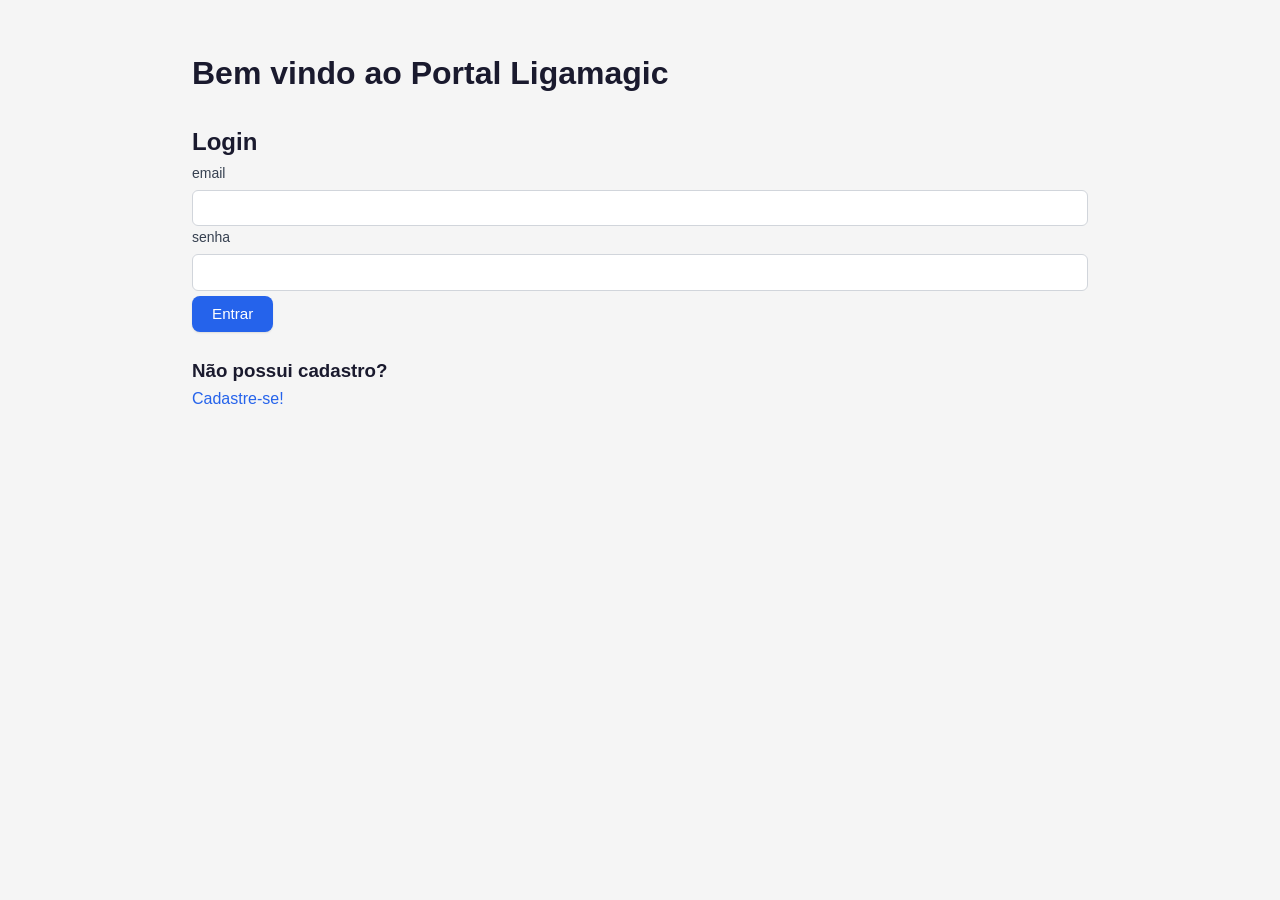
<file: frontend/index.html>
<html>
    <head>
        <meta charset="UTF-8">
        <title>Portal Ligamagic</title>
        <link rel="stylesheet" href="./css/reset.css">
        <link rel="stylesheet" href="./css/style.css">
    </head>
    <body>
        <main>
            <div>
                <h1>Bem vindo ao Portal Ligamagic</h1>
            </div>
            <div>
                <h2>Login</h2>
                <form class="main-form login-form">
                    <div>
                        <label for="email">email</label>
                        <input name="email" type="email">
                    </div>
                    <div>
                        <label for="password">senha</label>
                        <input name="password" type="password">
                    </div>
                    <button id="loginSubmitButton" type="submit" data-action="login">Entrar</button>
                </form>
            </div>
            <div class="loader hidden">
                <h4>Carregando...</h4>
            </div>
            <div>
                <h3>Não possui cadastro?</h3>
                <a href="./signin.html">Cadastre-se!</a>
            </div>
        </main>
    </body>
    
    <script type="module" src="./js/main.js"></script>
    <script type="module" src="./js/login_signin.js"></script>
</html>
</file>
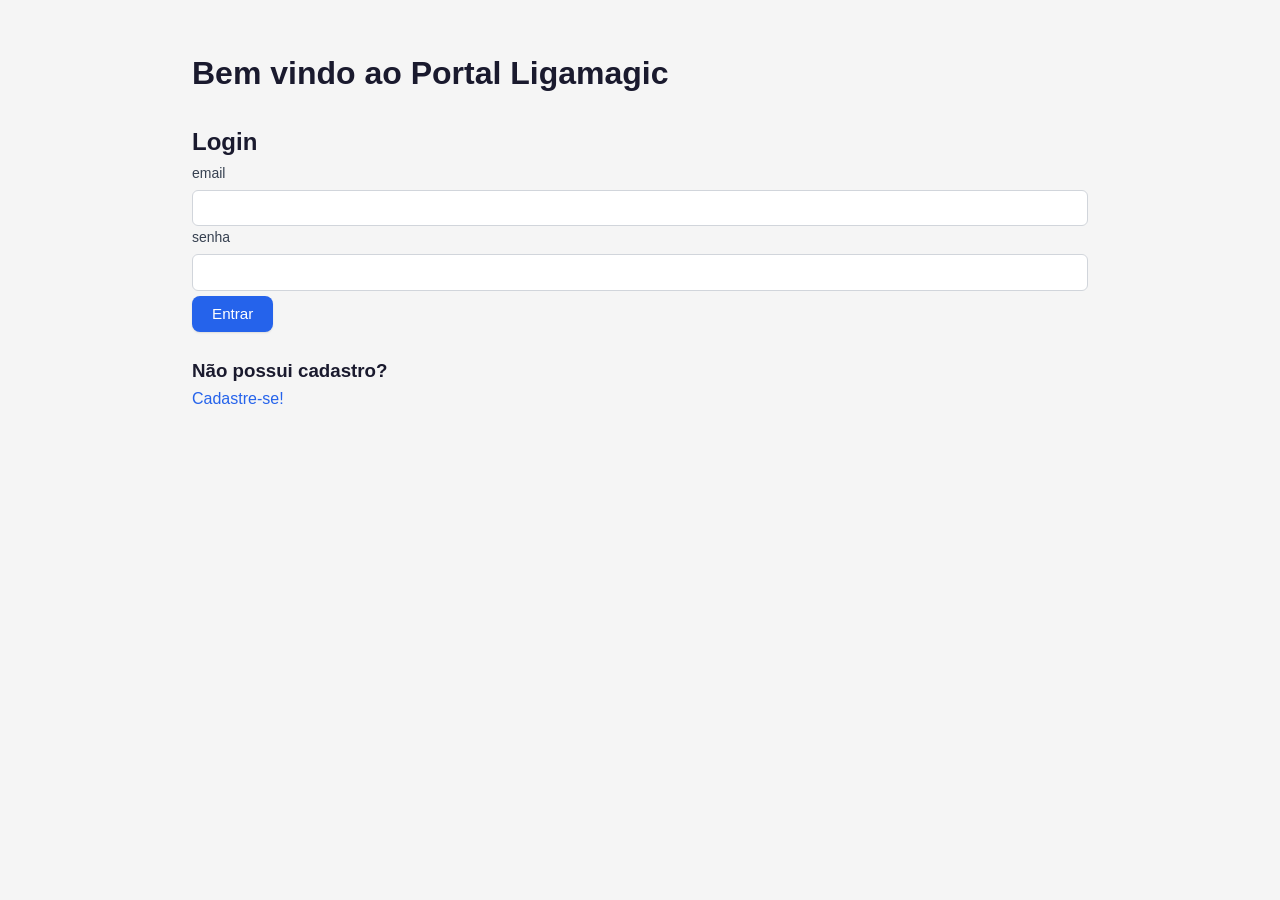
<file: frontend/card.html>
<html>
    <head>
        <meta charset="UTF-8">
        <title>Portal Ligamagic - Gestão de carta</title>
        <link rel="stylesheet" href="./css/reset.css">
        <link rel="stylesheet" href="./css/style.css">
    </head>
    <body>
        <nav>
            <h2 id="pageTitle">Adicionar nova carta</h2>
            <div class="nav-actions">
                <a href="./dashboard.html">Lista de cartas</a>
                <button id="logout-button" type="button">Sair</button>
            </div>
        </nav>
        <main>
            <div>
                <form id="newCardForm">
                    <div>
                        <input name="id" type="hidden">
                    </div>
                    <div>
                        <label for="name_pt">nome em Português</label>
                        <input name="name_pt"type="text">
                    </div>
                    <div>
                        <label for="name_en">nome em Inglês</label>
                        <input name="name_en"type="text">
                    </div>
                    <div>
                        <label for="card_game">Card Game</label>
                        <select name="card_game">
                            <option></option>
                            <option value="magic">Magic: The Gathering</option>
                            <option value="pokemon">Pokémon</option>
                            <option value="yugioh">Yu-Gi-Oh!</option>
                        </select>
                    </div>
                    <div class="select-blocks">
                        <label for="card_set">Edições</label>
                        <select name="card_set">
                            
                        </select>
                    </div>
                    <div class="select-blocks">
                        <label for="rarity">Raridade</label>
                        <select name="rarity">
                        </select>
                    </div>

                    <div class="image-row">
                        <div id="imagePreview" class="hidden">
                            <label for="image" >Imagem atual</label>
                            <img  style="max-width:120px" >
                        </div>
                        <div id="newImagePreview" class="hidden">
                            <label for="image" >Nova Imagem</label>
                            <img  style="max-width:120px" >
                        </div>
                        <div>
                            <label for="image">Imagem</label>
                            <input name="image" type="file" accept=".jpg,.jpeg,.png,.webp,.gif">
                        </div>
                    </div>
                    
                    <button id="submitNewCardButton" type="submit" disabled="true">Salvar</button>
                    
                </form>
                
                <div id="infoDiv" class="loader hidden">
                    <span id="warningText" class=""></span>
                </div>
            </div>
        </main>
    </body>
    
    <script type="module" src="./js/main.js"></script>
    <script type="module" src="./js/card_admin.js"></script>
</html>
</file>
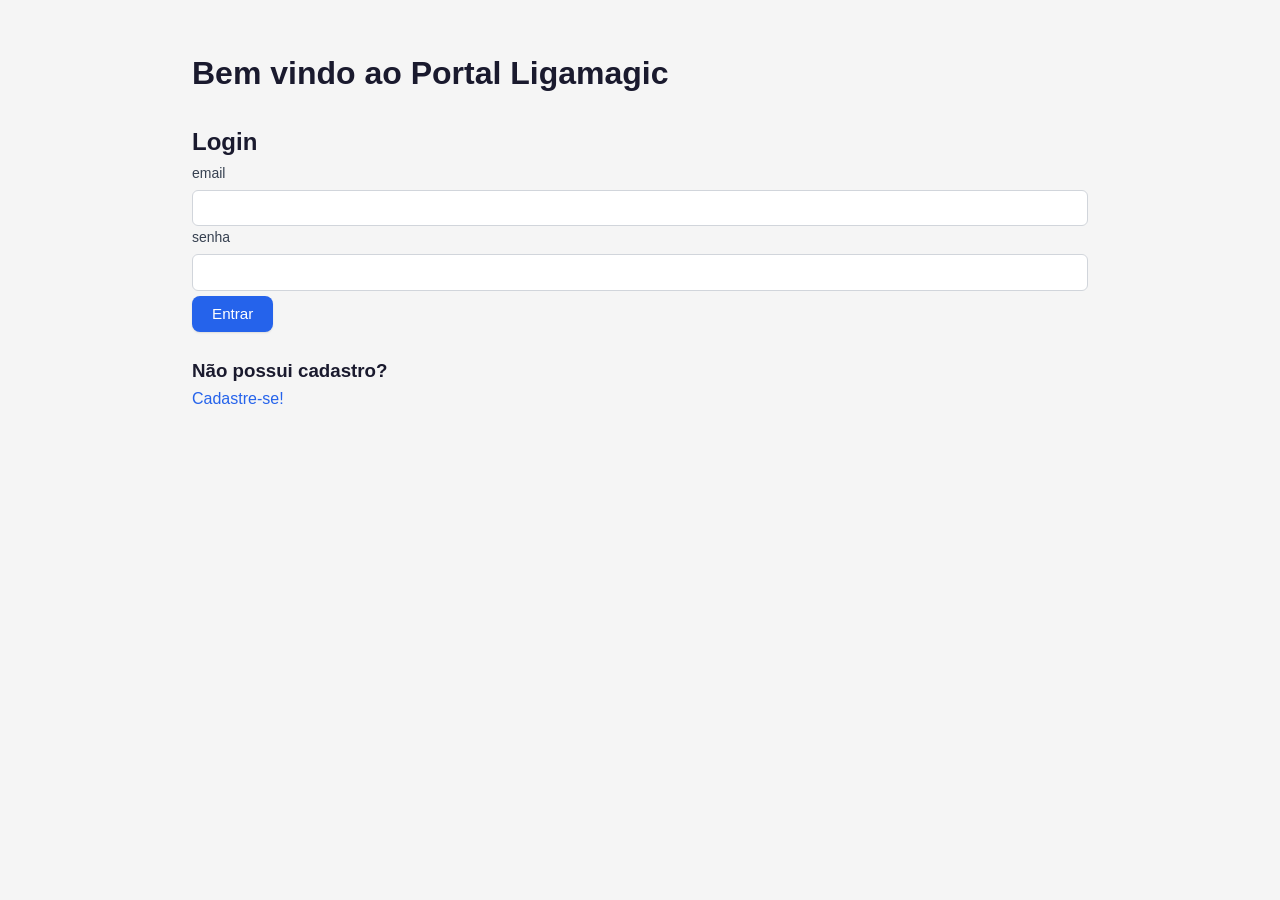
<file: frontend/dashboard.html>
<html>
    <head>
        <meta charset="UTF-8">
        <title>Portal Ligamagic - Dashboard</title>
        <link rel="stylesheet" href="./css/reset.css">
        <link rel="stylesheet" href="./css/style.css">
    </head>
    <body>
        <nav>
            <h1>Bem vindo ao Portal Ligamagic</h1>
            <div class="nav-actions">
                <a href="./card.html">Adicionar carta</a>
                <button id="logout-button" type="button">Sair</button>
            </div>
        </nav>
        <main>
            <div>
                
            </div>
            <div>
                <h2>Lista de cartas</h2>
                <div>
                    
                </div>
                <div>
                    <table id="cardListTable">
                        <thead>
                            <tr>
                                <th scope="col">Nome (Português)</th>
                                <th scope="col">Nome (Inglês)</th>
                                <th scope="col">Card Game</th>
                                <th scope="col">Edição</th>
                                <th scope="col">Raridade</th>
                                <th scope="col">Imagem</th>
                                <th scope="col">Editar</th>
                                <th scope="col">Excluir</th>
                            </tr>
                        </thead>
                        <tbody>
                            
                        </tbody>
                        <tfoot>
                            <tr>
                                <th scope="row"></th>
                                <td id="totalCount">Total: </td>
                            </tr>
                        </tfoot>
                    </table>
                </div>
            </div>
            <div id="deleteModal" class="hidden">
                <div class="modal-content">
                    <nav><button type="button" id="closeModalButton">X</button></nav>
                    <form id="deleteForm">
                        <label for="id">Deseja realmente apagar a carta?</label>
                        <input type="hidden" name="id">
                        <span>Essa ação não pode ser desfeita</span>
    
                        <button type="submit" disabled="true">Sim</button>
                    </form>
                    <div>
                        <span id="infoMessage""></span>
                    </div>
                </div>
            </div>
        </main>
    </body>
    
    <script type="module" src="./js/main.js"></script>
    <script type="module" src="./js/dashboard.js"></script>
</html>
</file>
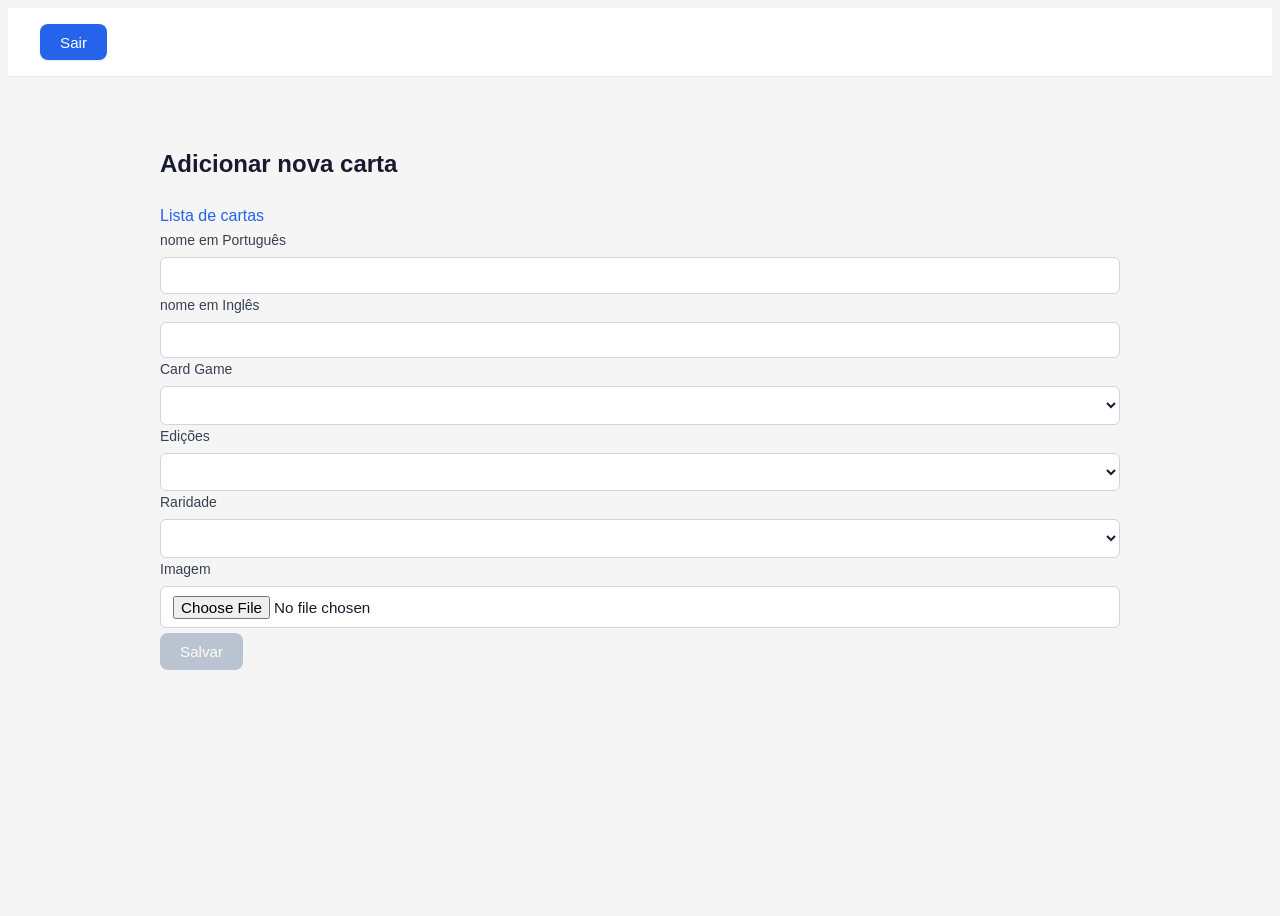
<file: frontend/new_card.html>
<html>
    <head>
        <meta charset="UTF-8">
        <title>Portal Ligamagic - Nova Carta</title>
        <link rel="stylesheet" href="./css/style.css">
    </head>
    <body>
        <nav>
            <button id="logout-button" type="button">Sair</button>
        </nav>
        <main>
            <div>
                <h2>Adicionar nova carta</h2>
                <div>
                    <a href="./dashboard.html">Lista de cartas</a>
                </div>
                <div>
                    <form id="newCardForm">
                        <div>
                            <label for="name_pt">nome em Português</label>
                            <input name="name_pt"type="text">
                        </div>
                        <div>
                            <label for="name_en">nome em Inglês</label>
                            <input name="name_en"type="text">
                        </div>
                        <div>
                            <label for="card_game">Card Game</label>
                            <select name="card_game">
                                <option></option>
                                <option value="magic">Magic: The Gathering</option>
                                <option value="pokemon">Pokémon</option>
                                <option value="yugioh">Yu-Gi-Oh!</option>
                            </select>
                        </div>
                        <div class="select-blocks">
                            <label for="card_set">Edições</label>
                            <select name="card_set">
                                
                            </select>
                        </div>
                        <div class="select-blocks">
                            <label for="rarity">Raridade</label>
                            <select name="rarity">
                            </select>
                        </div>
                        <div>
                            <label for="image">Imagem</label>
                            <input name="image" type="file">
                        </div>
                        <div>
                            <button id="submitNewCardButton" type="submit" disabled="true">Salvar</button>
                        </div>
                    </form>
                </div>
                <div id="infoDiv">
                    <span id="warningText" class=""></span>
                </div>
            </div>
        </main>
    </body>
    
    <script type="module" src="./js/main.js"></script>
    <script type="module" src="./js/new_card.js"></script>
</html>
</file>
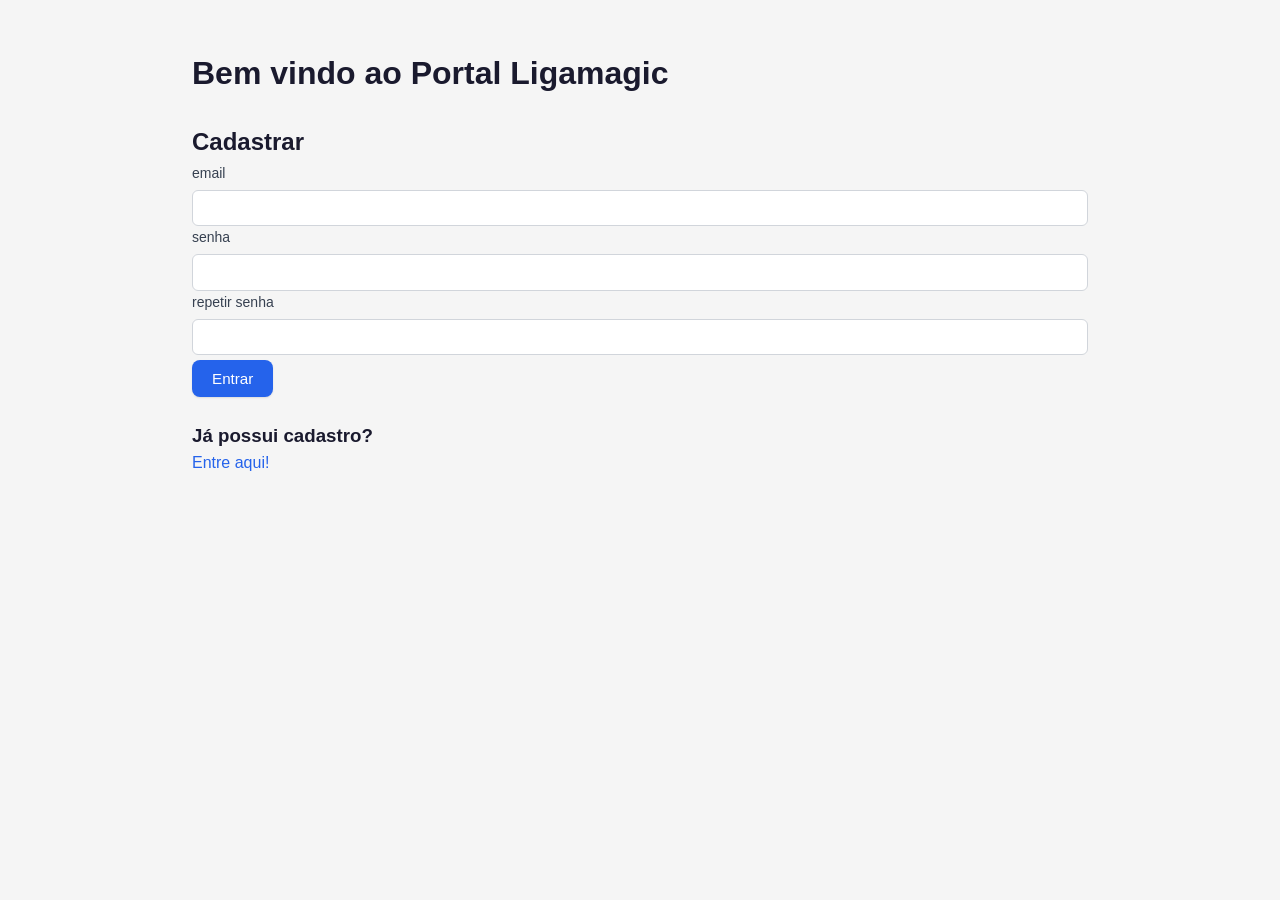
<file: frontend/signin.html>
<html>
    <head>
        <meta charset="UTF-8">
        <title>Portal Ligamagic - Cadastrar</title>
        <link rel="stylesheet" href="./css/reset.css">
        <link rel="stylesheet" href="./css/style.css">
    </head>
    <body>
        <main>
            <div>
                <h1>Bem vindo ao Portal Ligamagic</h1>
            </div>
            <div>
                <h2>Cadastrar</h2>
                <form class="main-form signin-form">
                    <div>
                        <label for="email">email</label>
                        <input name="email" type="email">
                    </div>
                    <div>
                        <label for="password">senha</label>
                        <input name="password" type="password">
                    </div>
                    <div>
                        <label for="repeatPassword">repetir senha</label>
                        <input name="repeatPassword" type="password">
                    </div>
                    <button id="signinSubmitButton" type="submit" data-action="signin">Entrar</button>
                </form>
                <div class="loader hidden">
                    <h4>Carregando...</h4>
                </div>
            </div>
            <div>
                <h3>Já possui cadastro?</h3>
                <a href="./index.html">Entre aqui!</a>
            </div>
        </main>
    </body>
    <script type="module" src="./js/main.js"></script>
    <script type="module" src="./js/login_signin.js"></script>
    </html>
</file>
<file: frontend/css/style.css>
body {
    font-family: -apple-system, BlinkMacSystemFont, 'Segoe UI', Roboto, Oxygen,
    Ubuntu, Cantarell, sans-serif;
    font-size: 1rem;
    color: #1a1a2e;
    background-color: #f5f5f5;
    line-height: 1.6;
    min-height: 100vh;
    -webkit-font-smoothing: antialiased;
}

nav {
    display: flex;
    align-items: center;
    justify-content: space-between;
    padding:1rem 2rem;
    background-color: #ffffff;
    border-bottom: 1px solid #e5e7eb;
    box-shadow: #e5e7eb;
}

main {
    max-width: 960px;
    margin: 0 auto;
    padding: 3rem 2rem;
}
main > div {
    margin-bottom: 1.5rem;
}
main > div:last-child {
    margin-bottom: 0;
}
button {
    display: inline-flex;
    align-items: center;
    justify-content: center;
    padding: 0.6rem 1.25rem;
    font-family: inherit;
    font-size: 0.95rem;
    font-weight: 500;
    color: #ffffff;
    background-color: #2563eb;
    border: none;
    border-radius: 8px;
    cursor: pointer;
    transition: background-color 0.15s ease, box-shadow 0.15s ease;
    box-shadow: 0 1px 2px rgba(0, 0, 0, 0.1);
}
button:disabled {
    background-color: #94a3b8;
    cursor: not-allowed;
    box-shadow: none;
    opacity: 0.6;
  }
button:hover {
    box-shadow: 0 2px 4px rgba(0, 0, 0, 0.15);
}
a {
color: #2563eb;
  text-decoration: none;
}
a:hover {
  text-decoration: underline;
}

label { 
    display: block;
    margin-bottom: 0.35rem;
    font-size: 0.875rem;
    font-weight: 500;
    color: #374151;
}
input,
select {
  display: block;
  width: 100%;
  padding: 0.55rem 0.75rem;
  font-family: inherit;
  font-size: 0.95rem;
  color: #1a1a2e;
  background-color: #ffffff;
  border: 1px solid #d1d5db;
  border-radius: 6px;
  transition: border-color 0.15s ease, box-shadow 0.15s ease;
}

input:focus,
select:focus {
  outline: none;
  border-color: #2563eb;
  box-shadow: 0 0 0 3px rgba(37, 99, 235, 0.15);
}

input::placeholder {
  color: #9ca3af;
}

.main-form > button {
    margin-top: 5px;
}
nav > .nav-actions {
    display: flex;
    align-items: center;
    gap: 1rem;
}
.loader {
    position: absolute;
    bottom: 0;
    right: 0;
    top: 50%;
    left: 50%;
    transform: translate(-50%, -50%);
    display: flex;
    align-items: center;
    justify-content: center;
    min-height: 0;
    max-height: 10rem;
    overflow: auto;
    padding: 0.6rem 1.25rem;
    color: #6b7280;
    font-size: 1rem;
    background-color: #f5f5f5;
    border: 1px solid #e5e7eb;
    border-radius: 8px;
}
.loader > span {
    font-weight: bold;
}
.hidden {
    display: none;
}

/* Tabela */
.delete-button {
    background-color: transparent;
    color: #dc2626;
    border: 1px solid #fca5a5;
    padding: 0.3rem 0.7rem;
    font-size: 0.8rem;
    box-shadow: none;
}
.edit-link {
    display: inline-block;
    color: #2563eb;
    border: 1px solid #93c5fd;
    padding: 0.3rem 0.7rem;
    font-size: 0.8rem;
    border-radius: 6px;
    text-decoration: none;
}
.edit-link:hover {
    background-color: #eff6ff;
    border-color: #2563eb;
    text-decoration: none;
}
table {
    width: 100%;
    border-collapse: collapse;
    background-color: #ffffff;
    border-radius: 8px;
    overflow: hidden;
}

thead {
    background-color: #f8fafc;
}

th, td {
    padding: 0.65rem 0.75rem;
    text-align: left;
    border-bottom: 1px solid #e5e7eb;
}

th {
    font-size: 0.8rem;
    font-weight: 600;
    color: #475569;
    text-transform: uppercase;
    letter-spacing: 0.03em;
}

tbody tr:hover {
    background-color: #f8fafc;
}

tfoot {
    border-top: 2px solid #e5e7eb;
}

tfoot td, tfoot th {
    font-weight: 600;
    color: #475569;
    border-bottom: none;
}

td img {
    border-radius: 4px;
}
/* Forumlário de edição */
.image-row {
    margin-top: 0.5rem;
    display: flex;
    align-items: flex-start;
    gap: 1.5rem;
}
.image-row > div {
    flex: 1;
}

#submitNewCardButton + div {
    margin-top: 5px;
}


/* Modal de exclusão */
#deleteModal {
    position: fixed;
    top: 0;
    left: 0;
    right: 0;
    bottom: 0;
    display: flex;
    align-items: center;
    justify-content: center;
    background-color: rgba(0, 0, 0, 0.5);
    z-index: 100;
} 

#deleteModal.hidden {
    display: none;
}

.modal-content {
    background-color: #1e293b;
    color: #f1f5f9;
    border: 1px solid #475569;
    border-radius: 8px;
    padding: 1.5rem;
    max-width: 400px;
    width: 100%;
}

.modal-content nav {
    display: flex;
    justify-content: flex-end;
    background-color: transparent;
    border: none;
    box-shadow: none;
    padding: 0;
    margin-bottom: 0.5rem;
}

.modal-content nav button {
    background-color: transparent;
    color: #94a3b8;
    border: none;
    font-size: 1.2rem;
    padding: 0.2rem 0.5rem;
}

.modal-content nav button:hover {
    color: #f1f5f9;
}

.modal-content form label {
    color: #f1f5f9;
    font-size: 1rem;
}

.modal-content form span {
    color: #94a3b8;
    font-size: 0.85rem;
}

.modal-content form button[type="submit"] {
    background-color: #dc2626;
    margin-top: 0.5rem;
}

.modal-content form button[type="submit"]:hover {
    background-color: #b91c1c;
}

/* Formulário */
#submitNewCardButton {
    margin-top: 5px;
 }
</file>
